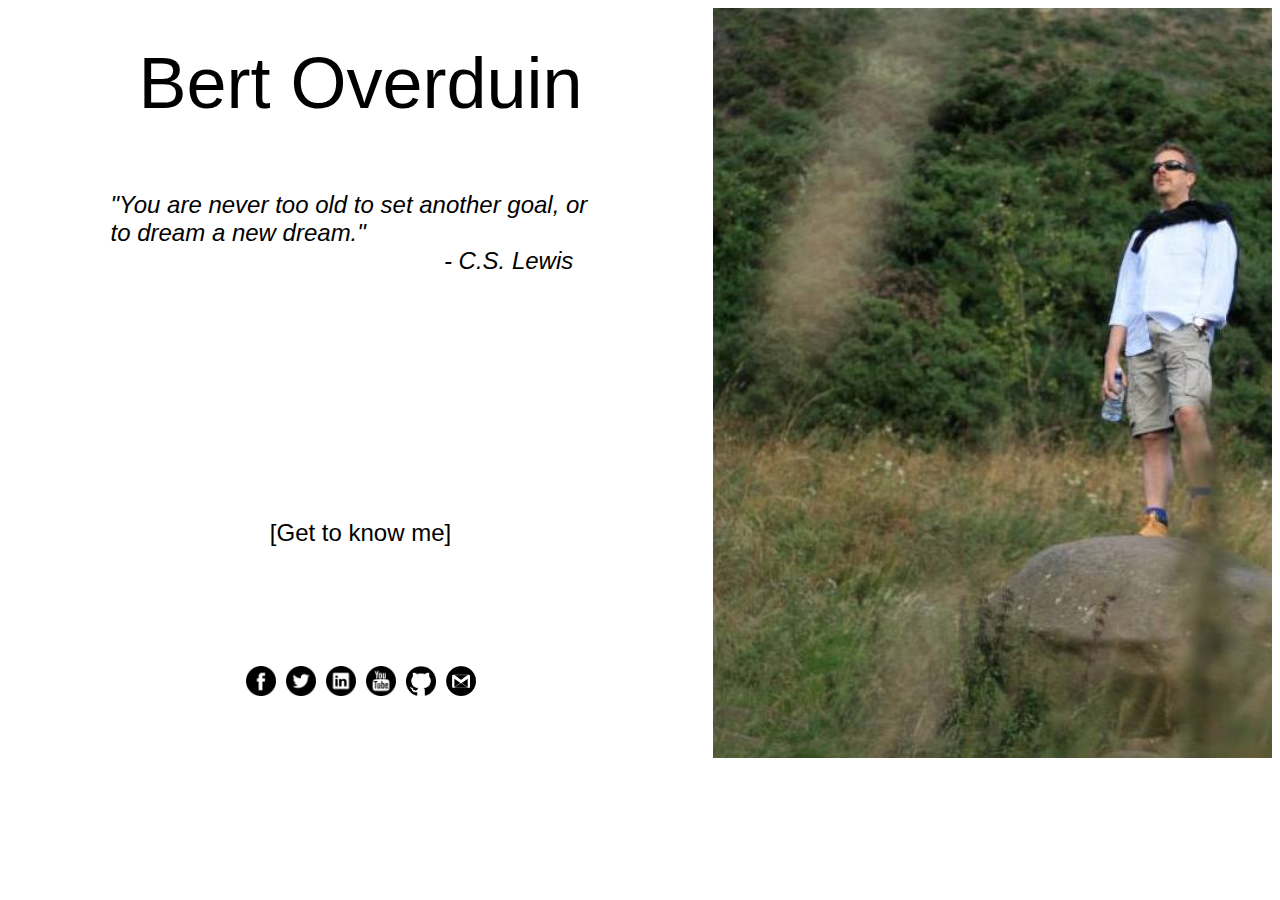
<file: index.html>
<!DOCTYPE html>
<html>
<head>
  <title>Bert Overduin</title><head>
  <link rel="stylesheet" type="text/css" href="style.css">
</head>
<body>
  <div class="container">
    <div class="box name">
      Bert Overduin
    </div>
    <div class="box quote">
      &quot;You are never too old to set another goal,
      or to dream a new dream.&quot;<br>
      &nbsp;&nbsp;&nbsp;&nbsp;&nbsp;&nbsp;&nbsp;&nbsp;
      &nbsp;&nbsp;&nbsp;&nbsp;&nbsp;&nbsp;&nbsp;&nbsp;
      &nbsp;&nbsp;&nbsp;&nbsp;&nbsp;&nbsp;&nbsp;&nbsp;
      &nbsp;&nbsp;&nbsp;&nbsp;&nbsp;&nbsp;&nbsp;&nbsp;
      &nbsp;&nbsp;&nbsp;&nbsp;&nbsp;&nbsp;&nbsp;&nbsp;
      &nbsp;&nbsp;&nbsp;&nbsp;&nbsp;- C.S. Lewis
    </div>
    <div class="box links">
      <a href="get_to_know_me.html">[Get to know me]</a>
    </div>
    <div class="box social">
      <a href="https://www.facebook.com/bert.overduin">
        <img class="icon" src="Icons/facebook.jpg">
      </a>
      <a href="https://twitter.com/bertoverduin">
        <img class="icon" src="Icons/twitter.jpg">
      </a>
      <a href="https://www.linkedin.com/in/bert-overduin-12923321/">
        <img class="icon"src="Icons/linkedin.jpg">
      </a>
      <a href="https://www.youtube.com/channel/UC2EH9lM5p0Y7Gj3S3uBnfAw">
        <img class="icon"src="Icons/youtube.jpg">
      </a>
      <a href="https://github.com/boverdui">
        <img class="icon"src="Icons/github.jpg">
      </a>
      <a href="mailto:boverduin@gmail.com">
        <img class="icon"src="Icons/gmail.png">
      </a>
    </div>
    <div class="box right">
      <img src="Pictures/bert_arthurs_seat.jpg" width=100%>
    </div>
  </div>
</body>
</html>
</file>
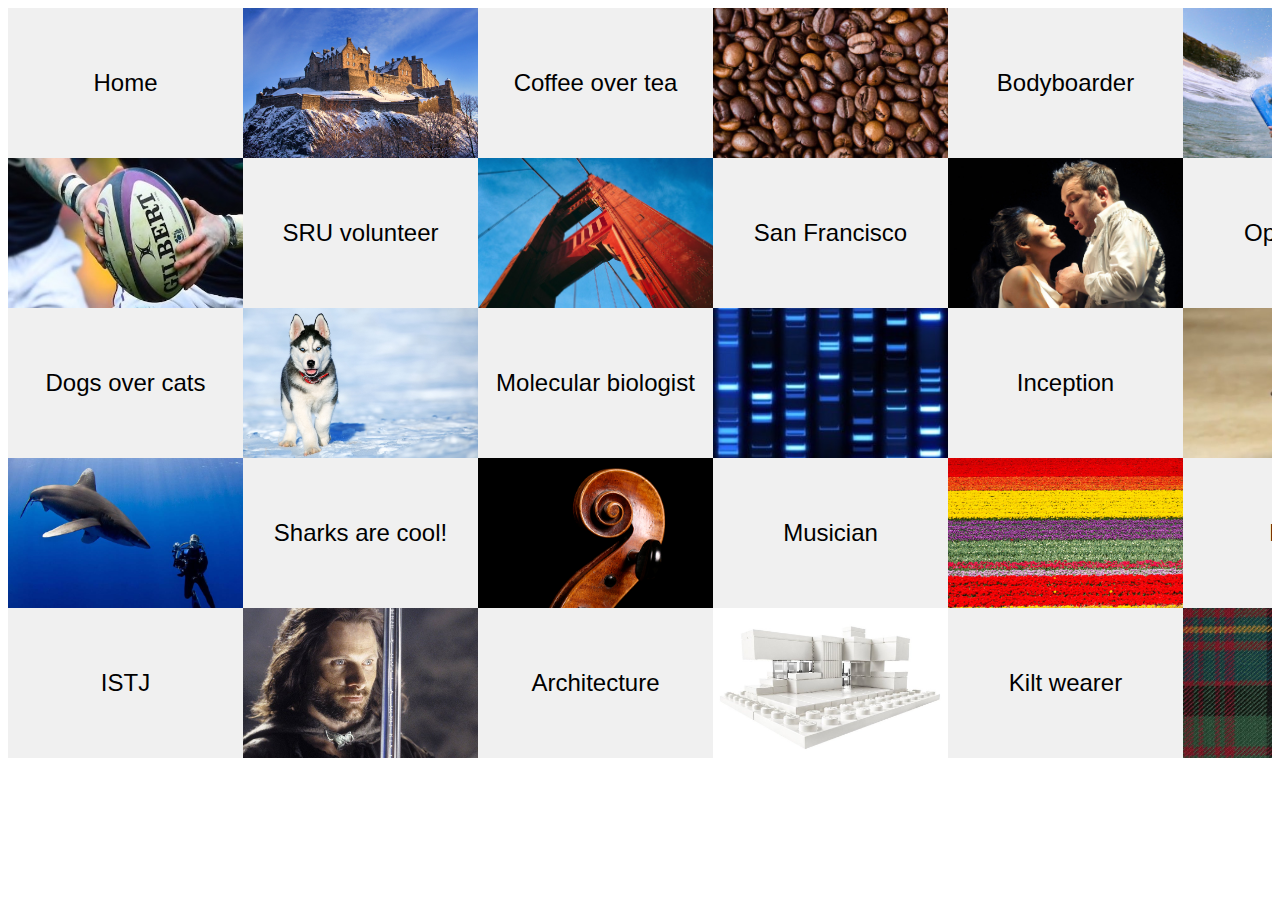
<file: get_to_know_me.html>
<!DOCTYPE html>
<html>
<head>
  <title>Bert Overduin</title>
  <link rel="stylesheet" type="text/css" href="style.css">
</head>
<body>
  <div class="container">
    <div class="box one comment">
      <a href="index.html">Home</a>
    </div>
    <div class="box two">
      <img class="picture" src="Pictures/rugby.jpeg">
    </div>
    <div class="box three comment">
      Dogs over cats
    </div>
    <div class="box four">
      <img class="picture" src="Pictures/shark.jpg">
    </div>
    <div class="box matrix five comment">
      ISTJ
    </div>
    <div class="box six">
      <img class="picture" src="Pictures/edinburgh_castle.jpg">
    </div>
    <div class="box seven comment">
      SRU volunteer
    </div>
    <div class="box eight">
      <img class="picture" src="Pictures/dog.jpeg">
    </div>
    <div class="box nine comment">
      Sharks are cool!
    </div>
    <div class="box ten">
      <img class="picture" src="Pictures/aragorn.jpg">
    </div>
    <div class="box eleven comment">
      Coffee over tea
    </div>
    <div class="box twelve">
      <img class="picture" src="Pictures/golden_gate.jpg">
    </div>
    <div class="box thirteen comment">
      Molecular biologist
    </div>
    <div class="box fourteen">
      <img class="picture" src="Pictures/cello.png">
    </div>
    <div class="box fifteen comment">
      Architecture
    </div>
    <div class="box sixteen">
      <img class="picture" src="Pictures/coffee.jpg">
    </div>
    <div class="box seventeen comment">
      San Francisco
    </div>
    <div class="box eighteen">
      <img class="picture" src="Pictures/dna.jpg">
    </div>
    <div class="box nineteen comment">
      Musician
    </div>
    <div class="box twenty">
      <img class="picture" src="Pictures/lego.jpg">
    </div>
    <div class="box twenty-one comment">
      Bodyboarder
    </div>
    <div class="box twenty-two">
      <img class="picture" src="Pictures/duet.jpg">
    </div>
    <div class="box twenty-three comment">
      Inception
    </div>
    <div class="box twenty-four">
      <img class="picture" src="Pictures/tulips.jpg">
    </div>
    <div class="box twenty-five comment">
      Kilt wearer
    </div>
    <div class="box twenty-six">
      <img class="picture" src="Pictures/bodyboarder.jpg">
    </div>
    <div class="box twenty-seven comment">
      Opera buff
    </div>
    <div class="box twenty-eight">
      <img class="picture" src="Pictures/inception.jpg">
    </div>
    <div class="box twenty-nine comment">
      Dutch
    </div>
    <div class="box thirty">
      <img class="picture" src="Pictures/tartan.jpg">
    </div>
  </div>
</body>
</html>
</file>
<file: style.css>
.container {
  height: 750px;
  max-width: 1410px;
  margin: auto;
  display: grid;
  grid-template: repeat(5, 150px) / repeat(6, 235px);
  overflow: scroll;
}
.box {
  display: flex;
  align-items: center;
  justify-content: center;
  font-family: "Trebuchet MS", sans-serif;
}
.name {
  grid-area: 1 / 1 / span 1 / span 3;
  font-size: 72px;
}
.quote {
  grid-area: 2 / 1 / span 1 / span 3;
  width: 500px;
  font-size: 24px;
  font-style: italic;
  margin: auto;
}
.links {
  grid-area: 4 / 1 / span 1 / span 3;
  font-size: 24px;
}
.social {
  grid-area: 5 / 1 / span 1 / span 3;
}
.right {
  grid-area: 1 / 4 / span 5 / span 3;
}
.one {
  grid-area: 1 / 1 / span 1 / span 1;
}
.two {
  grid-area: 2 / 1 / span 1 / span 1;
}
.three {
  grid-area: 3 / 1 / span 1 / span 1;
}
.four {
  grid-area: 4 / 1 / span 1 / span 1;
}
.five {
  grid-area: 5 / 1 / span 1 / span 1;
}
.six {
  grid-area: 1 / 2 / span 1 / span 1;
}
.seven {
  grid-area: 2 / 2 / span 1 / span 1;
}
.eight {
  grid-area: 3 / 2 / span 1 / span 1;
}
.nine {
  grid-area: 4 / 2 / span 1 / span 1;
}
.ten {
  grid-area: 5 / 2 / span 1 / span 1;
}
.eleven {
  grid-area: 1 / 3 / span 1 / span 1;
}
.twelve {
  grid-area: 2 / 3 / span 1 / span 1;
}
.thirteen {
  grid-area: 3 / 3 / span 1 / span 1;
}
.fourteen {
  grid-area: 4 / 3 / span 1 / span 1;
}
.fifteen {
  grid-area: 5 / 3 / span 1 / span 1;
}
.sixteen {
  grid-area: 1 / 4 / span 1 / span 1;
}
.seventeen {
  grid-area: 2 / 4 / span 1 / span 1;
}
.eighteen {
  grid-area: 3 / 4 / span 1 / span 1;
}
.nineteen {
  grid-area: 4 / 4 / span 1 / span 1;
}
.twenty {
  grid-area: 5 / 4 / span 1 / span 1;
}
.twenty-one {
  grid-area: 1 / 5 / span 1 / span 1;
}
.twenty-two {
  grid-area: 2 / 5 / span 1 / span 1;
}
.twenty-three {
  grid-area: 3 / 5 / span 1 / span 1;
}
.twenty-four {
  grid-area: 4 / 5 / span 1 / span 1;
}
.twenty-five {
  grid-area: 5 / 5 / span 1 / span 1;
}
.twenty-six {
  grid-area: 1 / 6 / span 1 / span 1;
}
.twenty-seven {
  grid-area: 2 / 6 / span 1 / span 1;
}
.twenty-eight {
  grid-area: 3 / 6 / span 1 / span 1;
}
.twenty-nine {
  grid-area: 4 / 6 / span 1 / span 1;
}
.thirty {
  grid-area: 5 / 6 / span 1 / span 1;
}
.icon {
  width: 30px;
  margin: 0px 5px;
}
.comment {
  background-color: #F0F0F0;
  font-size: 24px;
}
.picture {
  width: 235px;
  height: 150px;
}
a {
  text-decoration: none;
  color: black;
}
</file>
